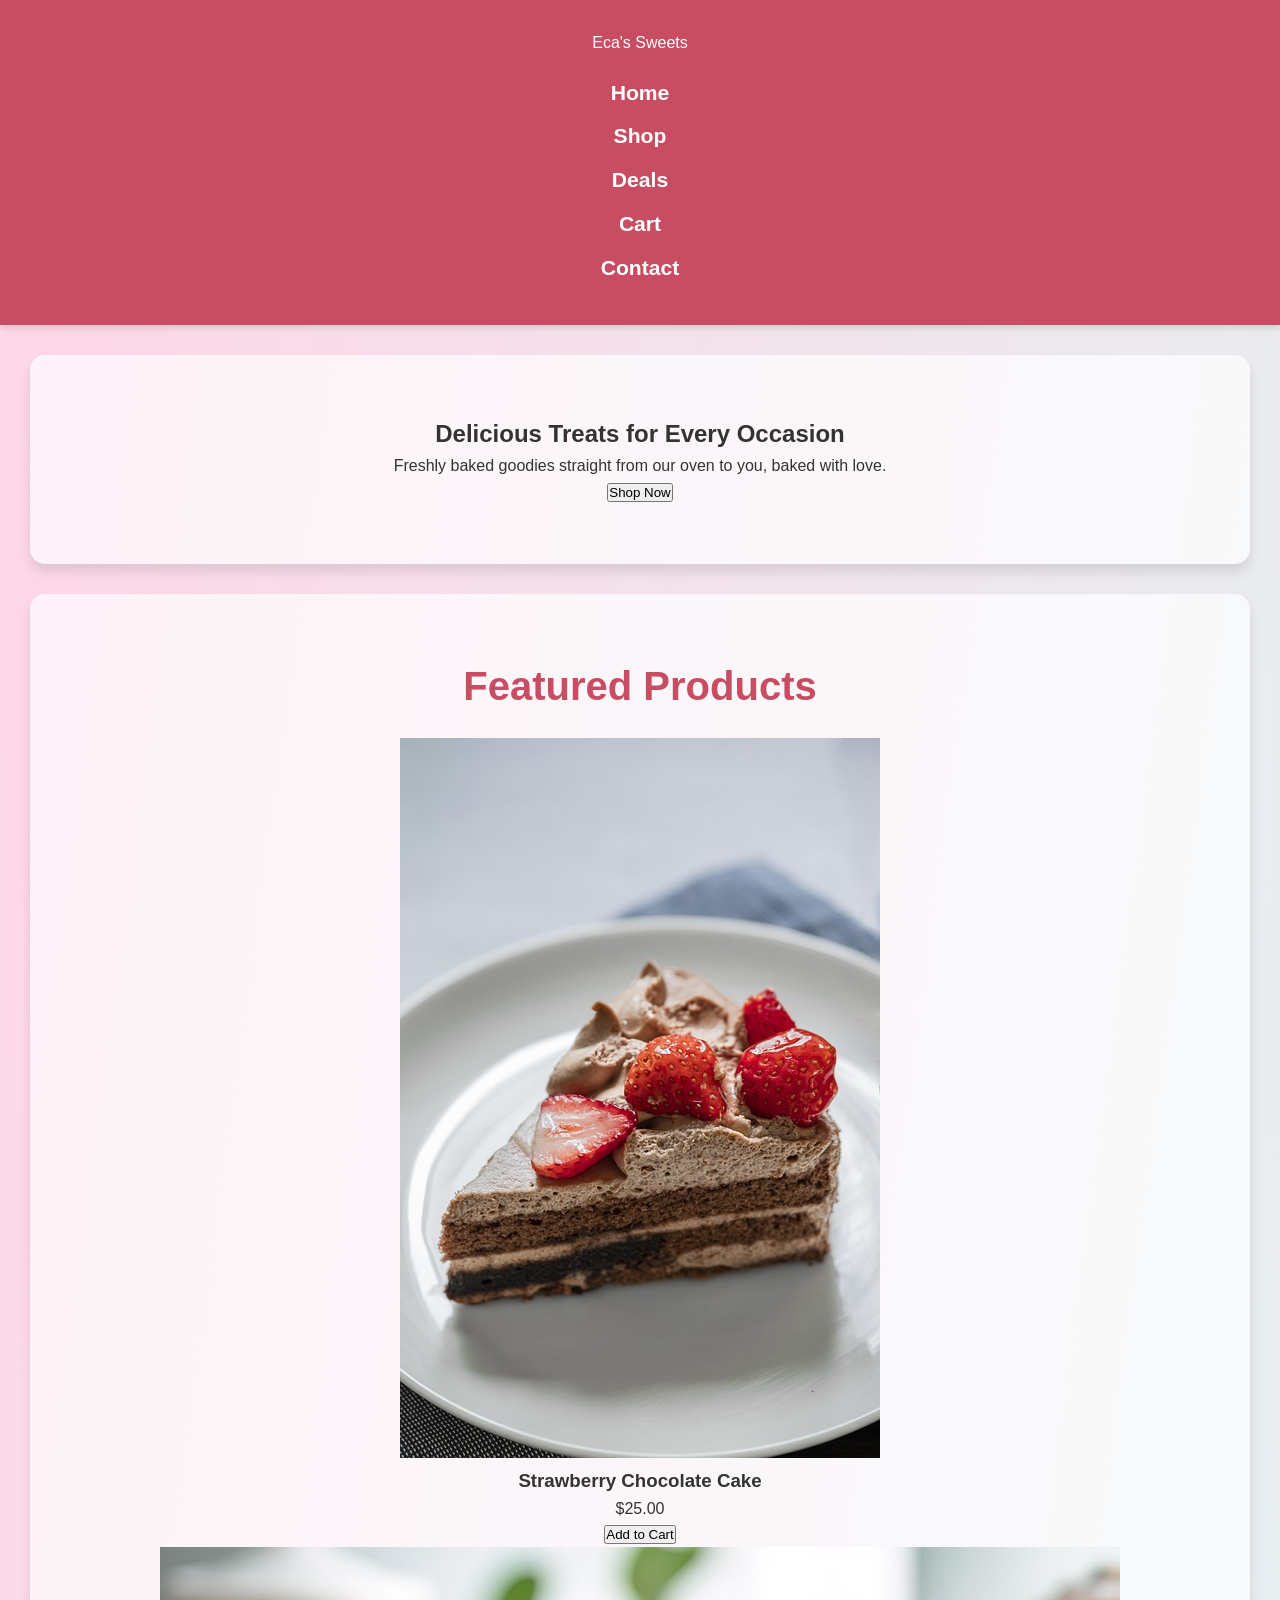
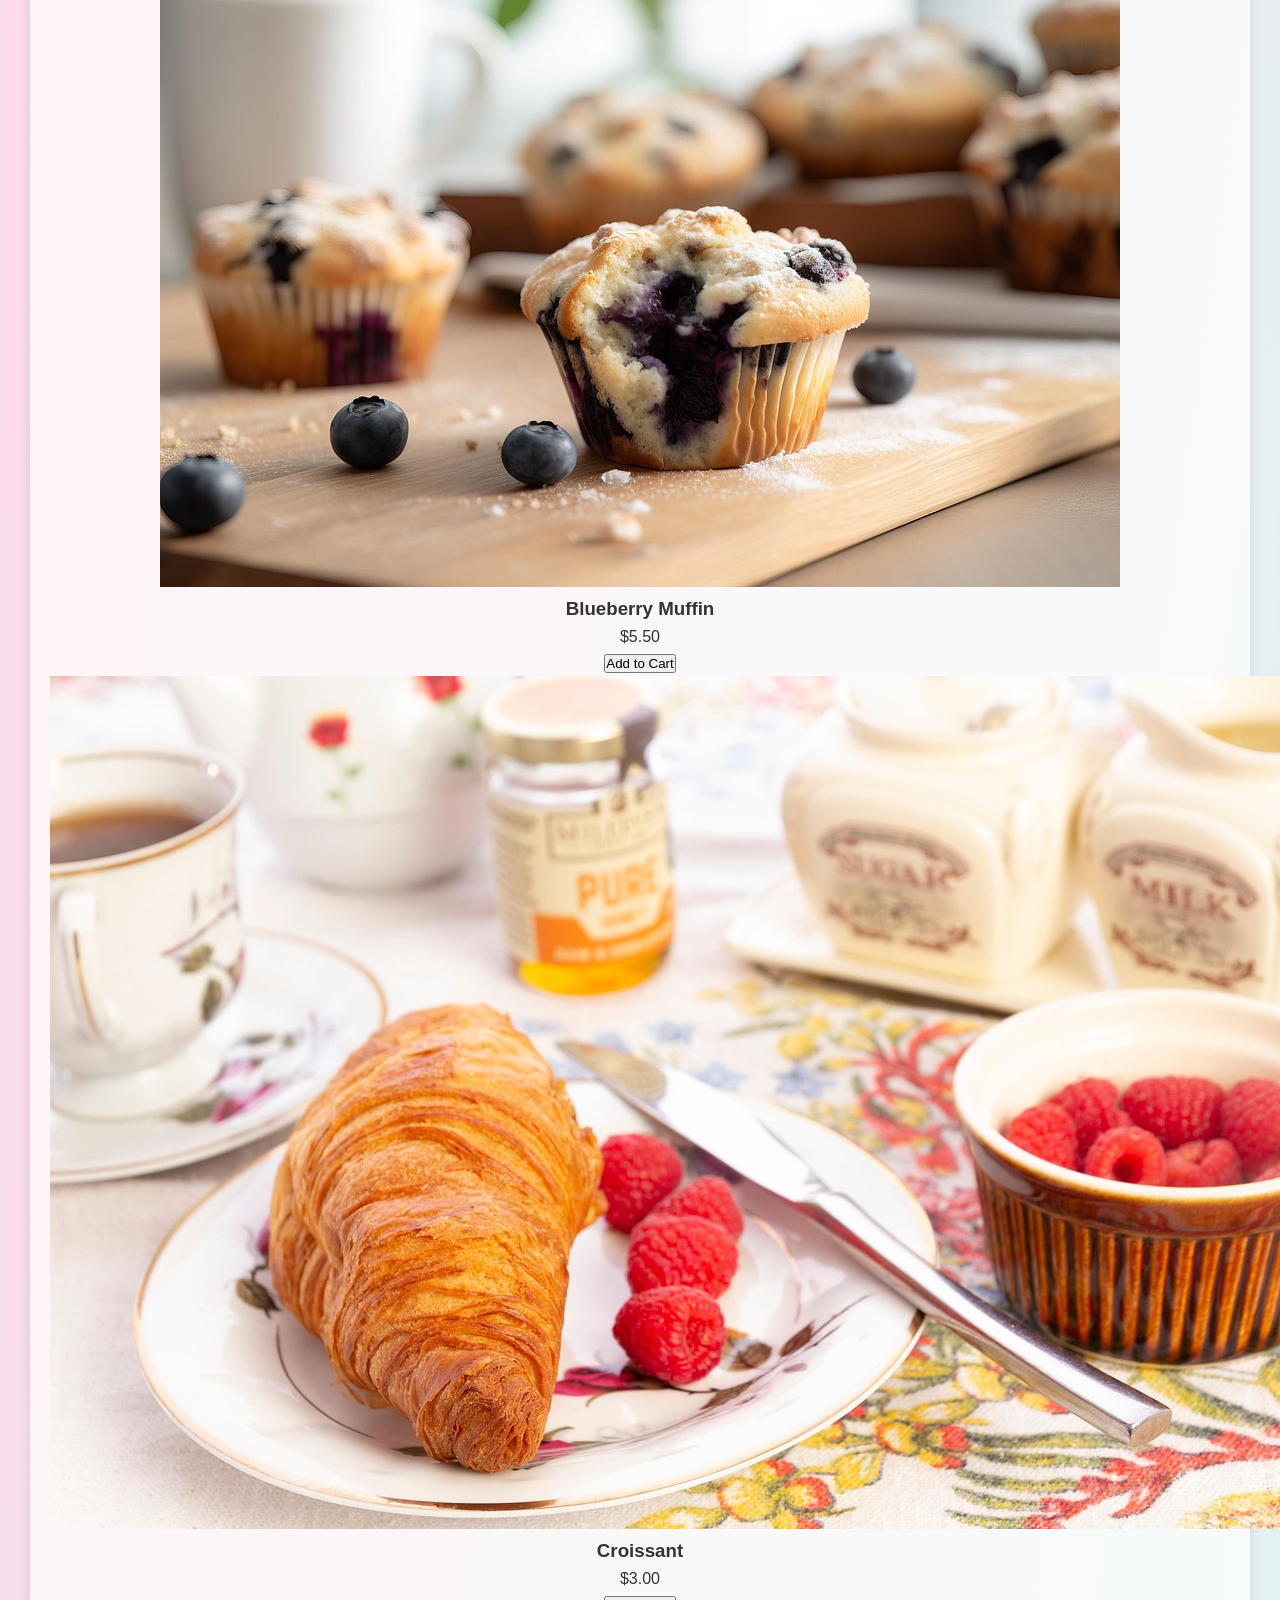
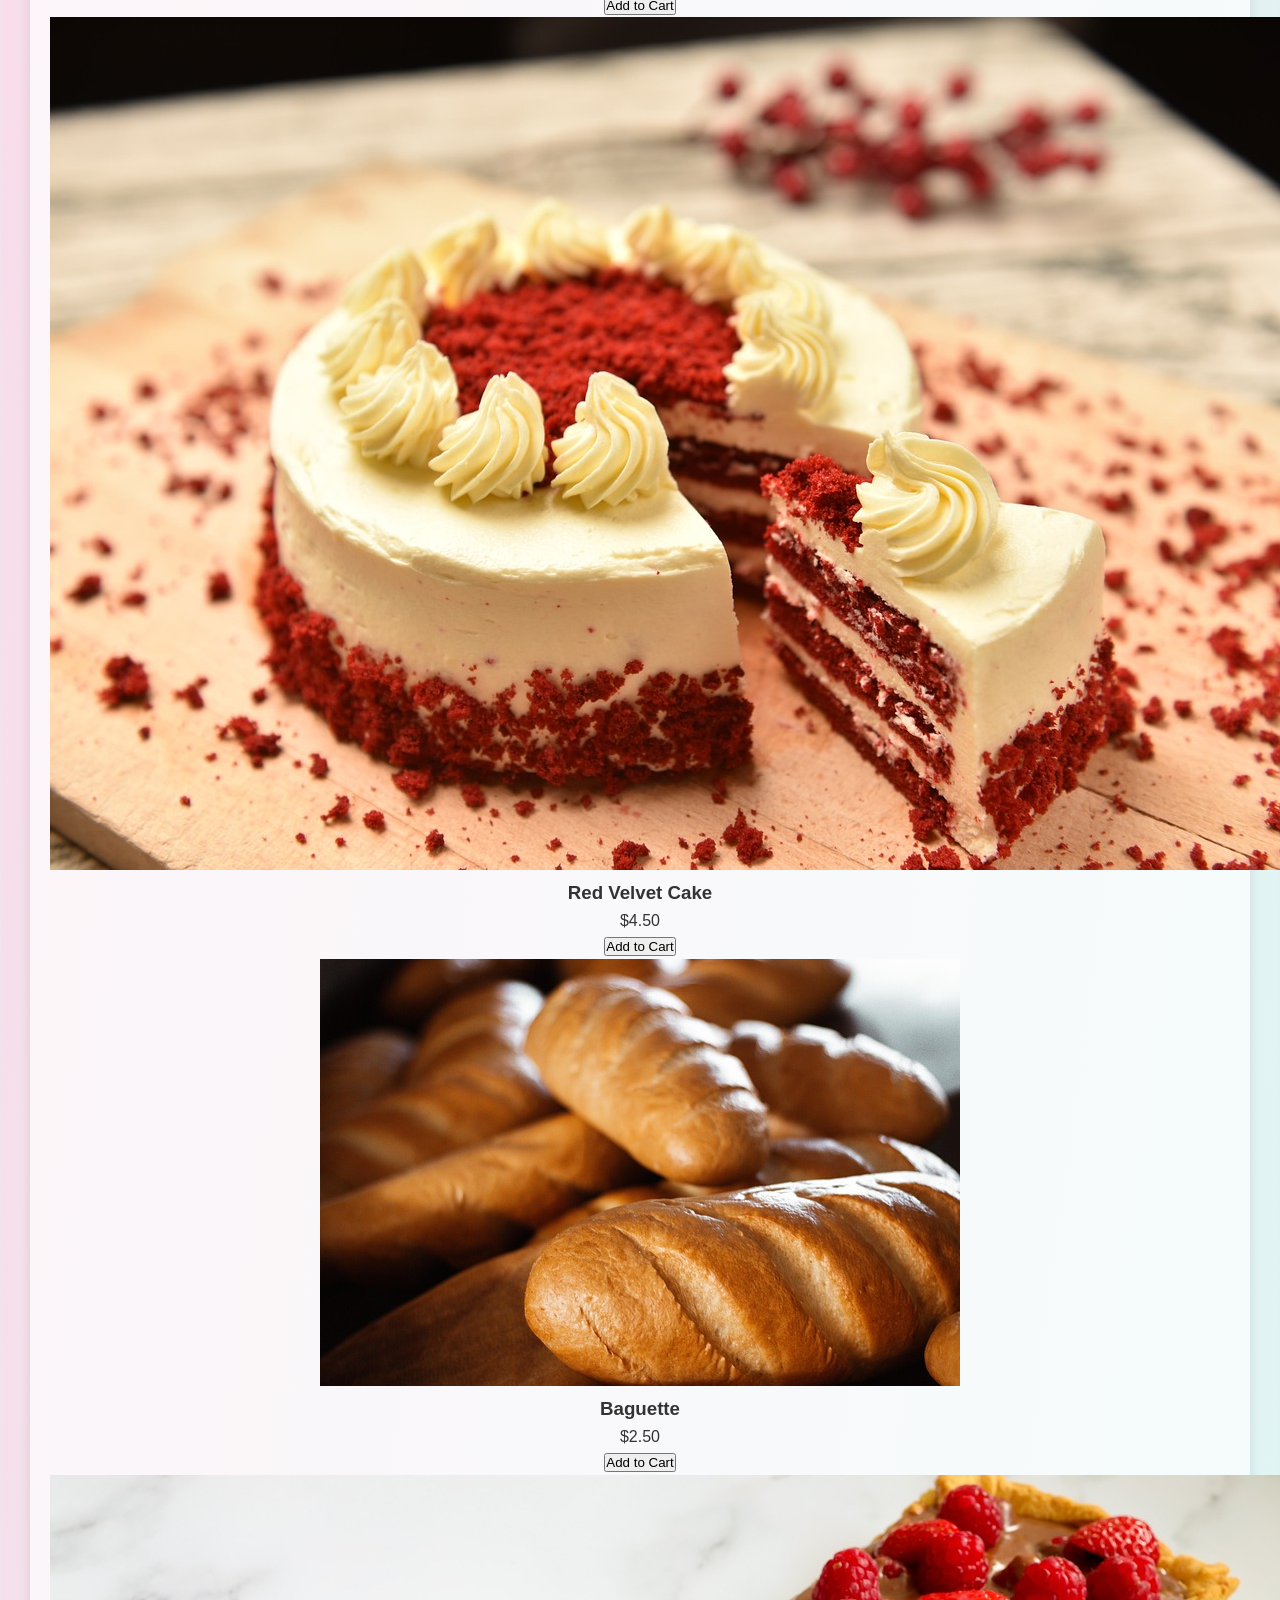
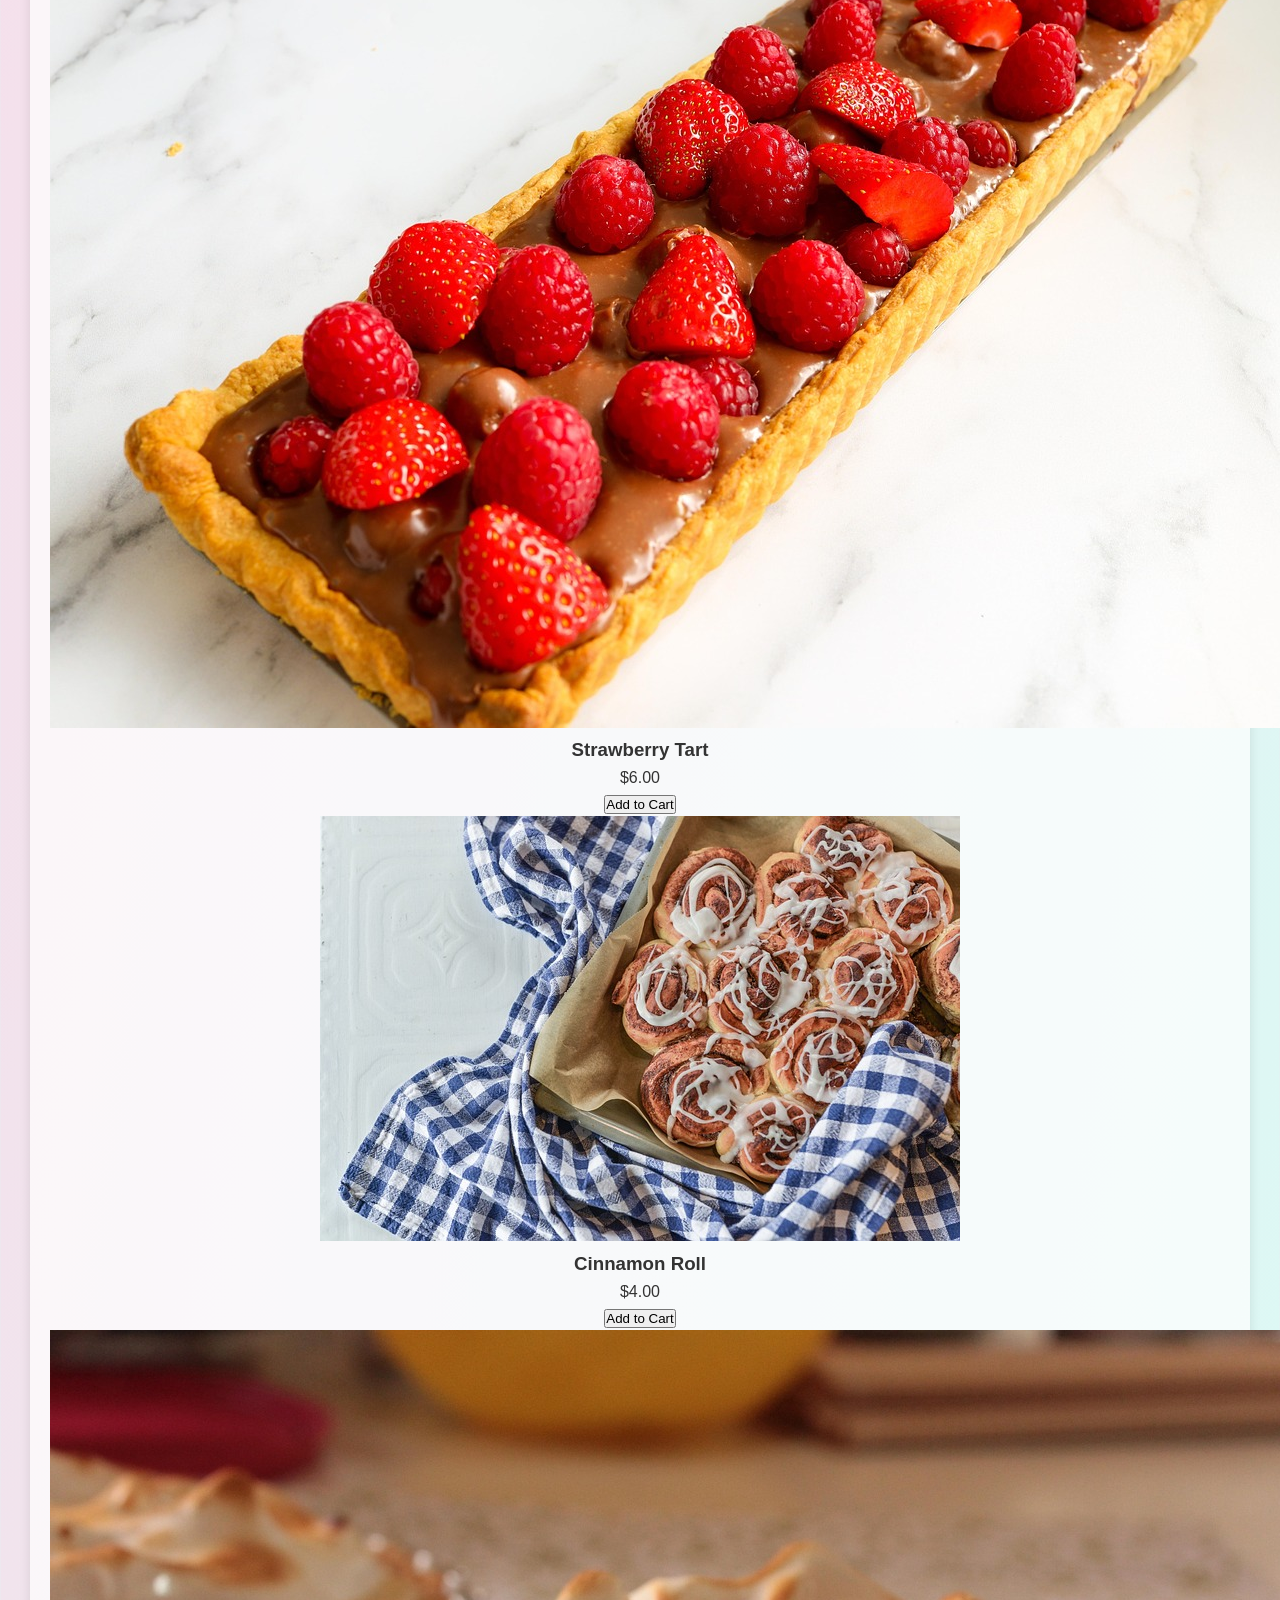
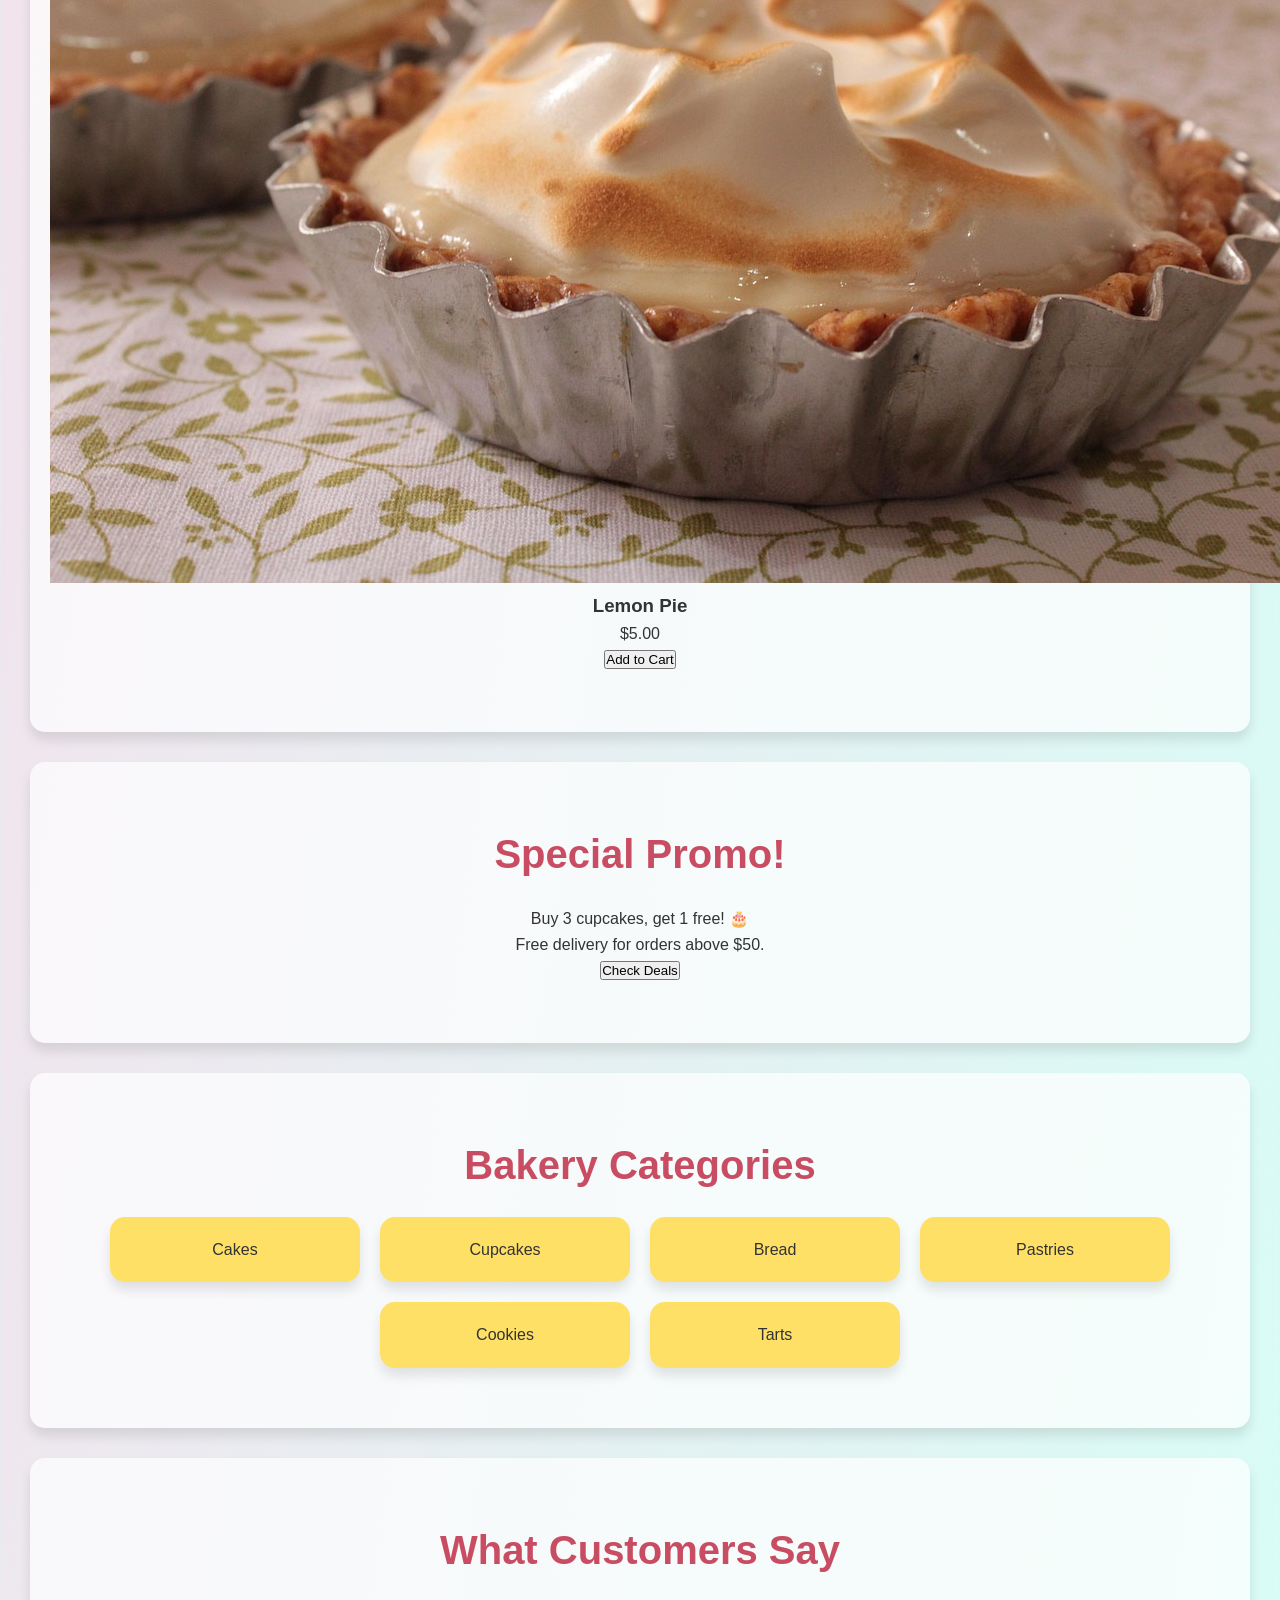
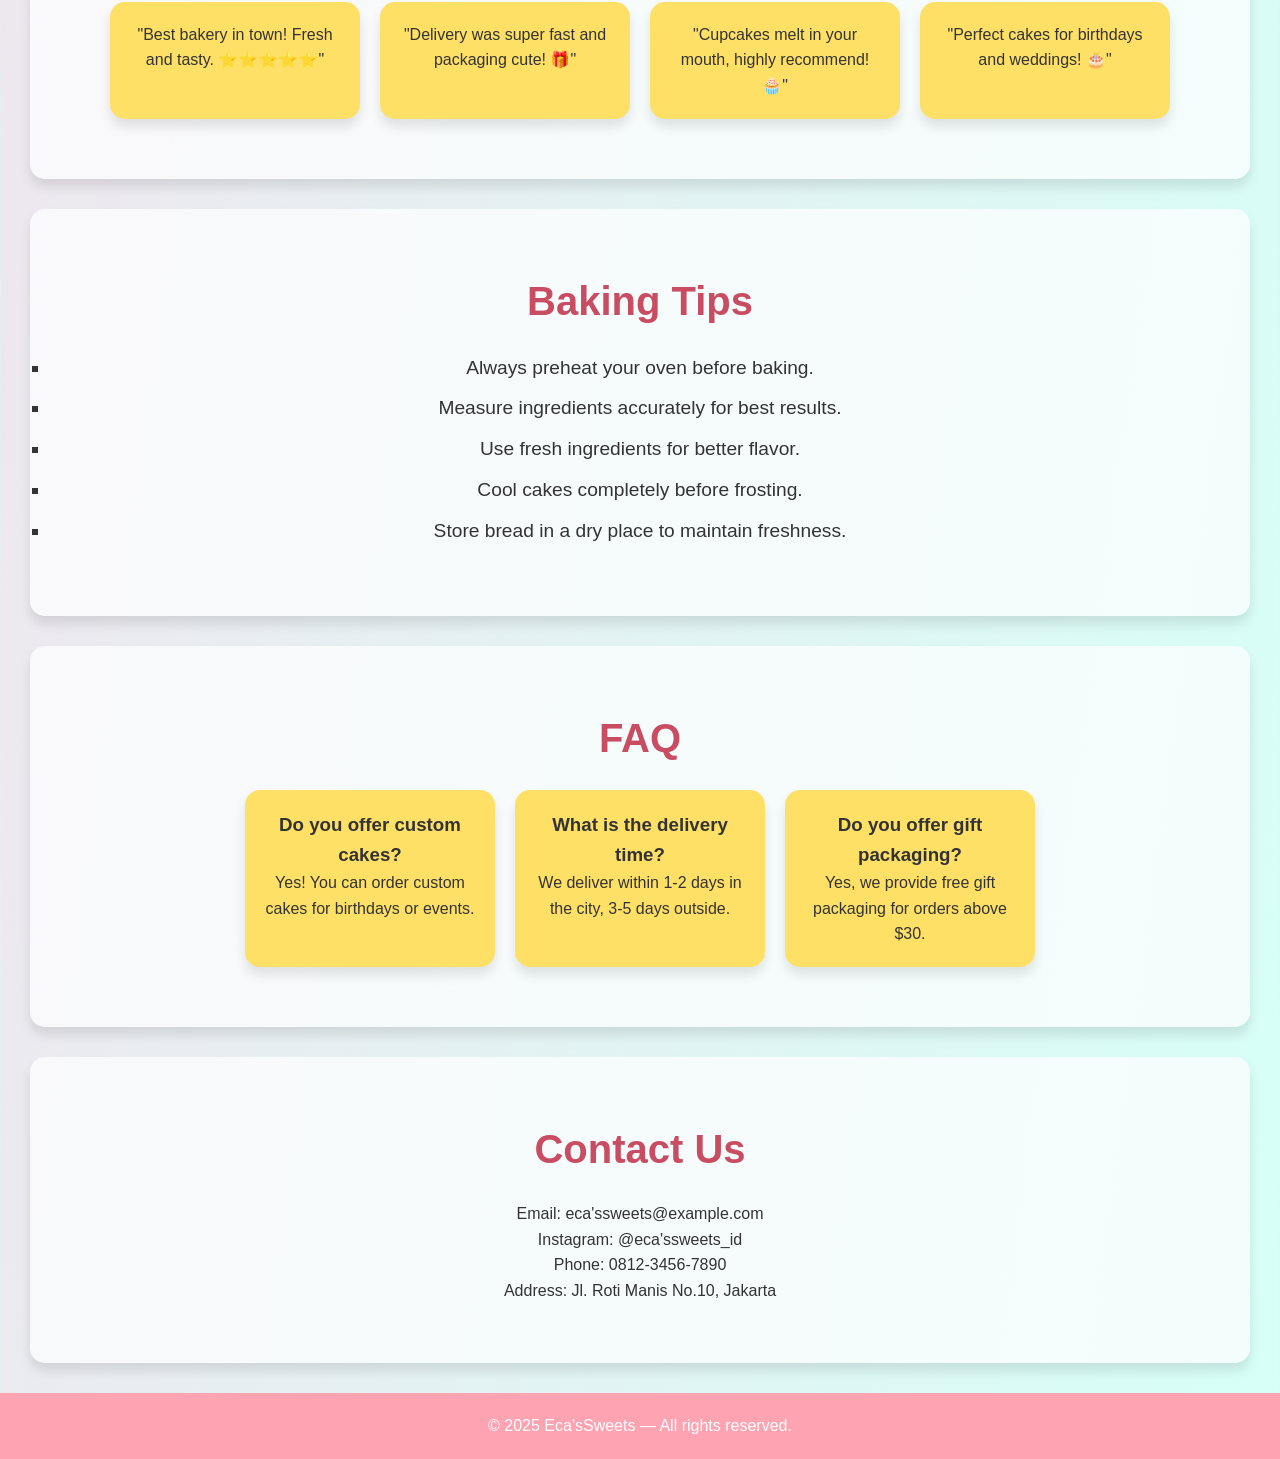
<file: index.html>
<!DOCTYPE html>
<html lang="en">
<head>
    <meta charset="UTF-8">
    <meta name="viewport" content="width=device-width, initial-scale=1.0">
    <title>Eca's Sweets</title>
    <link rel="stylesheet" href="style.css">
</head>
<body>

    <!-- Navbar -->
    <header class="navbar">
        <div class="logo">Eca's Sweets</div>
        <nav>
            <ul class="nav-links">
                <li><a href="#">Home</a></li>
                <li><a href="#">Shop</a></li>
                <li><a href="#">Deals</a></li>
                <li><a href="#">Cart</a></li>
                <li><a href="#">Contact</a></li>
            </ul>
        </nav>
    </header>

    <!-- Hero -->
    <section class="hero">
        <h1>Delicious Treats for Every Occasion</h1>
        <p>Freshly baked goodies straight from our oven to you, baked with love.</p>
        <button class="cta-btn">Shop Now</button>
    </section>

    <!-- Featured Products -->
    <section class="products">
        <h2>Featured Products</h2>
        <div class="product-grid">
            <div class="product-card">
                <img src="strawberry-chocolate-cake-4980856_960_720.jpg" alt="Strawberry Chocolate Cake">
                <h3>Strawberry Chocolate Cake</h3>
                <p>$25.00</p>
                <button>Add to Cart</button>
            </div>
            <div class="product-card">
                <img src="muffin-8015288_960_720.jpg" alt="Blueberry Muffin">
                <h3>Blueberry Muffin</h3>
                <p>$5.50</p>
                <button>Add to Cart</button>
            </div>
            <div class="product-card">
                <img src="croissant-6562091_1280.jpg" alt="Croissant">
                <h3>Croissant</h3>
                <p>$3.00</p>
                <button>Add to Cart</button>
            </div>
            <div class="product-card">
                <img src="red-velvet-cake-4917734_1280.jpg" alt="Red Velvet Cake">
                <h3>Red Velvet Cake</h3>
                <p>$4.50</p>
                <button>Add to Cart</button>
            </div>
            <div class="product-card">
                <img src="bread-6570934_640.jpg" alt="Baguette">
                <h3>Baguette</h3>
                <p>$2.50</p>
                <button>Add to Cart</button>
            </div>
            <div class="product-card">
                <img src="chocolate-tart-5263962_1280.jpg" alt="Strawberry Tart">
                <h3>Strawberry Tart</h3>
                <p>$6.00</p>
                <button>Add to Cart</button>
            </div>
            <div class="product-card">
                <img src="cinnamon-rolls-4421064_640.jpg" alt="Cinnamon Roll">
                <h3>Cinnamon Roll</h3>
                <p>$4.00</p>
                <button>Add to Cart</button>
            </div>
            <div class="product-card">
                <img src="tartlet-2147173_1280.jpg" alt="Lemon Pie">
                <h3>Lemon Pie</h3>
                <p>$5.00</p>
                <button>Add to Cart</button>
            </div>
        </div>
    </section>

    <!-- Promo Section -->
    <section class="promo">
        <h2>Special Promo!</h2>
        <p>Buy 3 cupcakes, get 1 free! 🎂</p>
        <p>Free delivery for orders above $50.</p>
        <button class="cta-btn">Check Deals</button>
    </section>

    <!-- Categories -->
    <section class="categories">
        <h2>Bakery Categories</h2>
        <div class="card-container">
            <div class="card">Cakes</div>
            <div class="card">Cupcakes</div>
            <div class="card">Bread</div>
            <div class="card">Pastries</div>
            <div class="card">Cookies</div>
            <div class="card">Tarts</div>
        </div>
    </section>

    <!-- Testimonials -->
    <section class="testimonials">
        <h2>What Customers Say</h2>
        <div class="card-container">
            <div class="card">"Best bakery in town! Fresh and tasty. ⭐⭐⭐⭐⭐"</div>
            <div class="card">"Delivery was super fast and packaging cute! 🎁"</div>
            <div class="card">"Cupcakes melt in your mouth, highly recommend! 🧁"</div>
            <div class="card">"Perfect cakes for birthdays and weddings! 🎂"</div>
        </div>
    </section>

    <!-- Baking Tips -->
    <section class="tips">
        <h2>Baking Tips</h2>
        <ul>
            <li>Always preheat your oven before baking.</li>
            <li>Measure ingredients accurately for best results.</li>
            <li>Use fresh ingredients for better flavor.</li>
            <li>Cool cakes completely before frosting.</li>
            <li>Store bread in a dry place to maintain freshness.</li>
        </ul>
    </section>

    <!-- FAQ -->
    <section class="faq">
        <h2>FAQ</h2>
        <div class="card-container">
            <div class="card">
                <h3>Do you offer custom cakes?</h3>
                <p>Yes! You can order custom cakes for birthdays or events.</p>
            </div>
            <div class="card">
                <h3>What is the delivery time?</h3>
                <p>We deliver within 1-2 days in the city, 3-5 days outside.</p>
            </div>
            <div class="card">
                <h3>Do you offer gift packaging?</h3>
                <p>Yes, we provide free gift packaging for orders above $30.</p>
            </div>
        </div>
    </section>

    <!-- Contact -->
    <section class="contact">
        <h2>Contact Us</h2>
        <p>Email: eca'ssweets@example.com</p>
        <p>Instagram: @eca'ssweets_id</p>
        <p>Phone: 0812-3456-7890</p>
        <p>Address: Jl. Roti Manis No.10, Jakarta</p>
    </section>

    <!-- Footer -->
    <footer>
        <p>© 2025 Eca'sSweets — All rights reserved.</p>
    </footer>

</body>
</html>
</file>
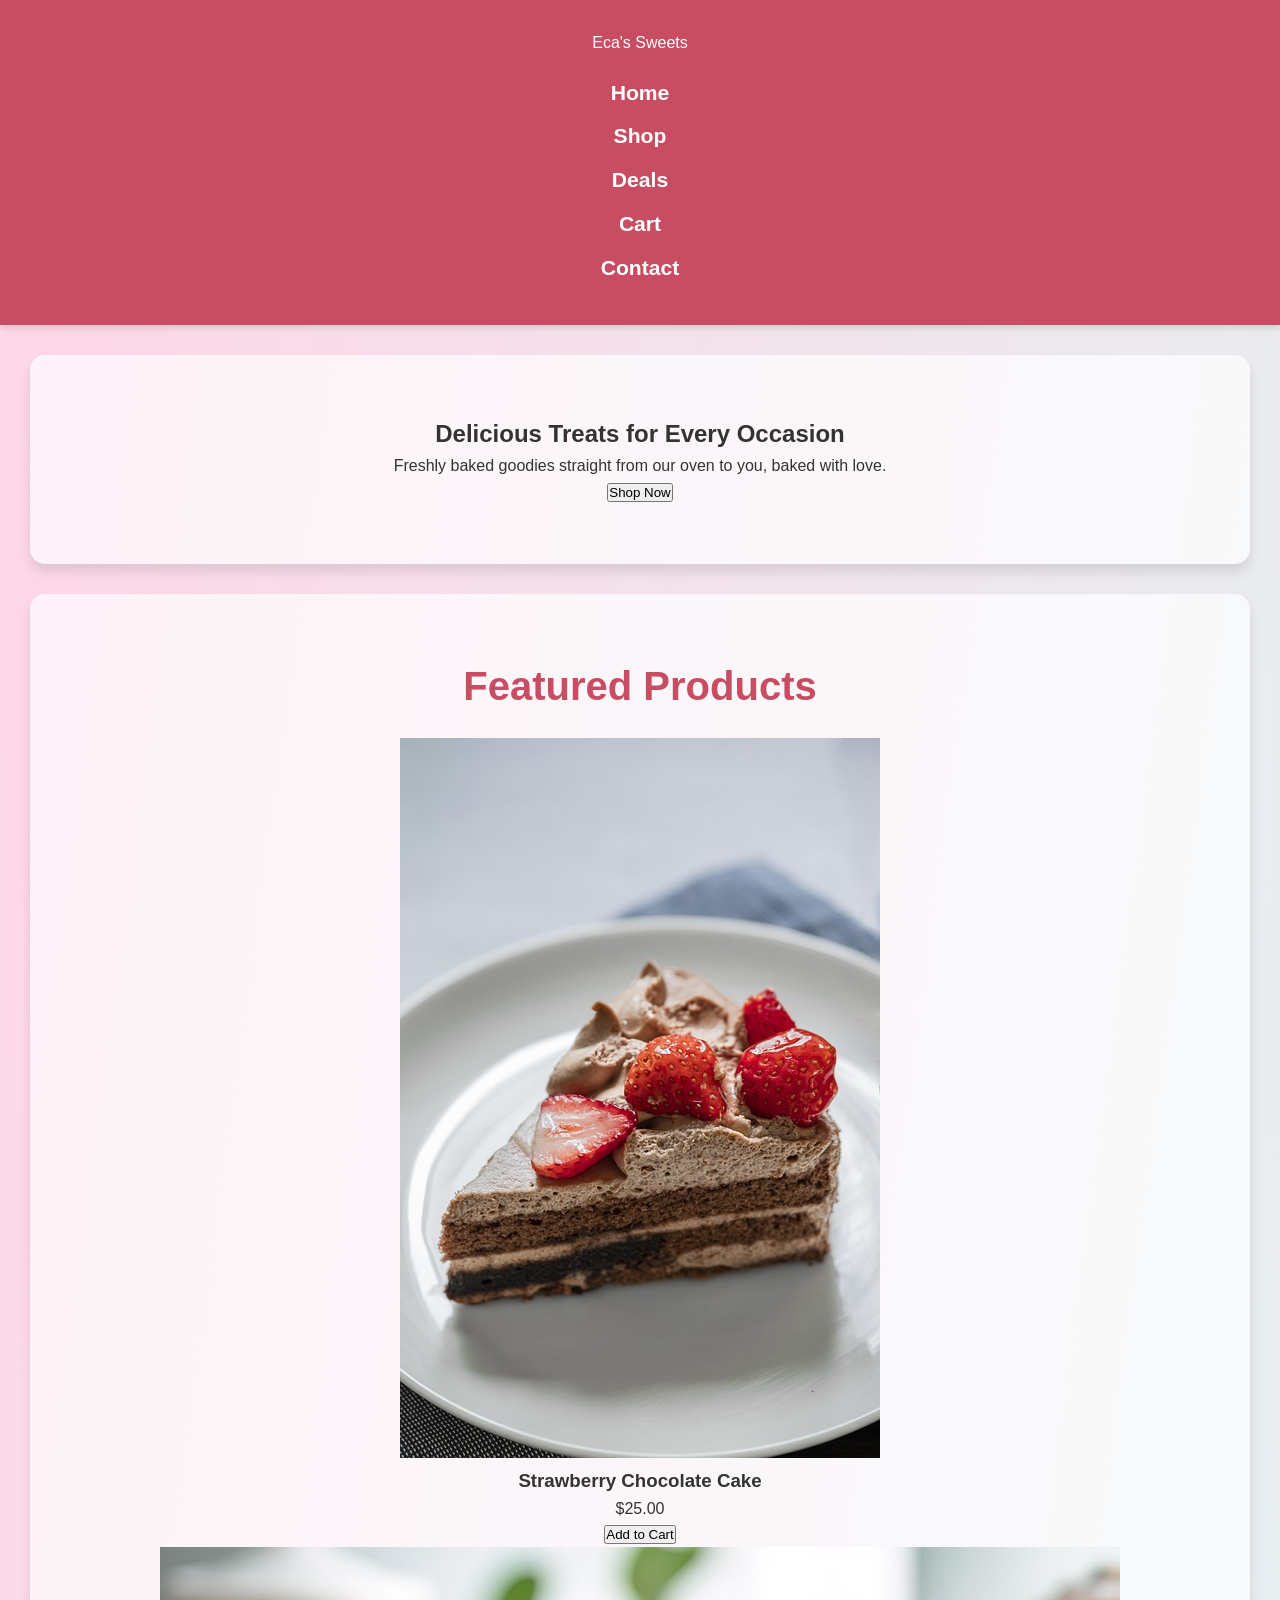
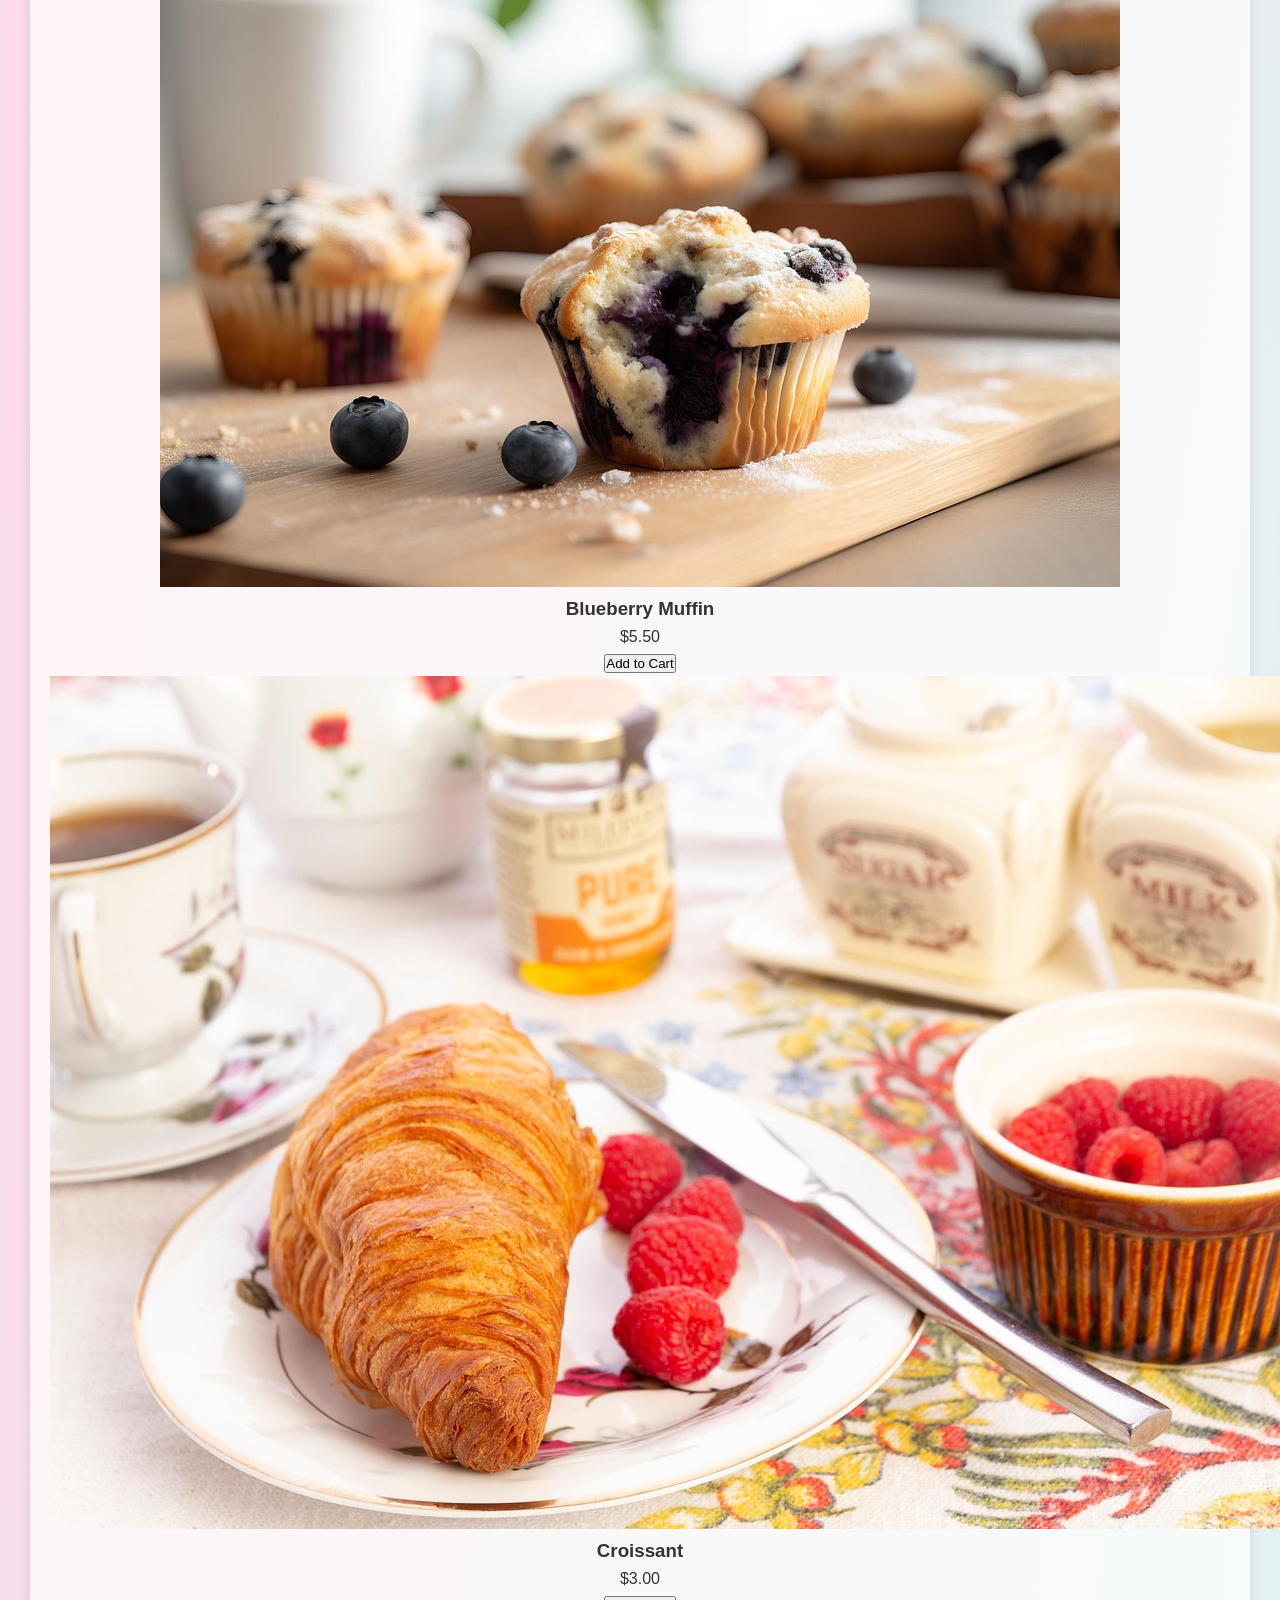
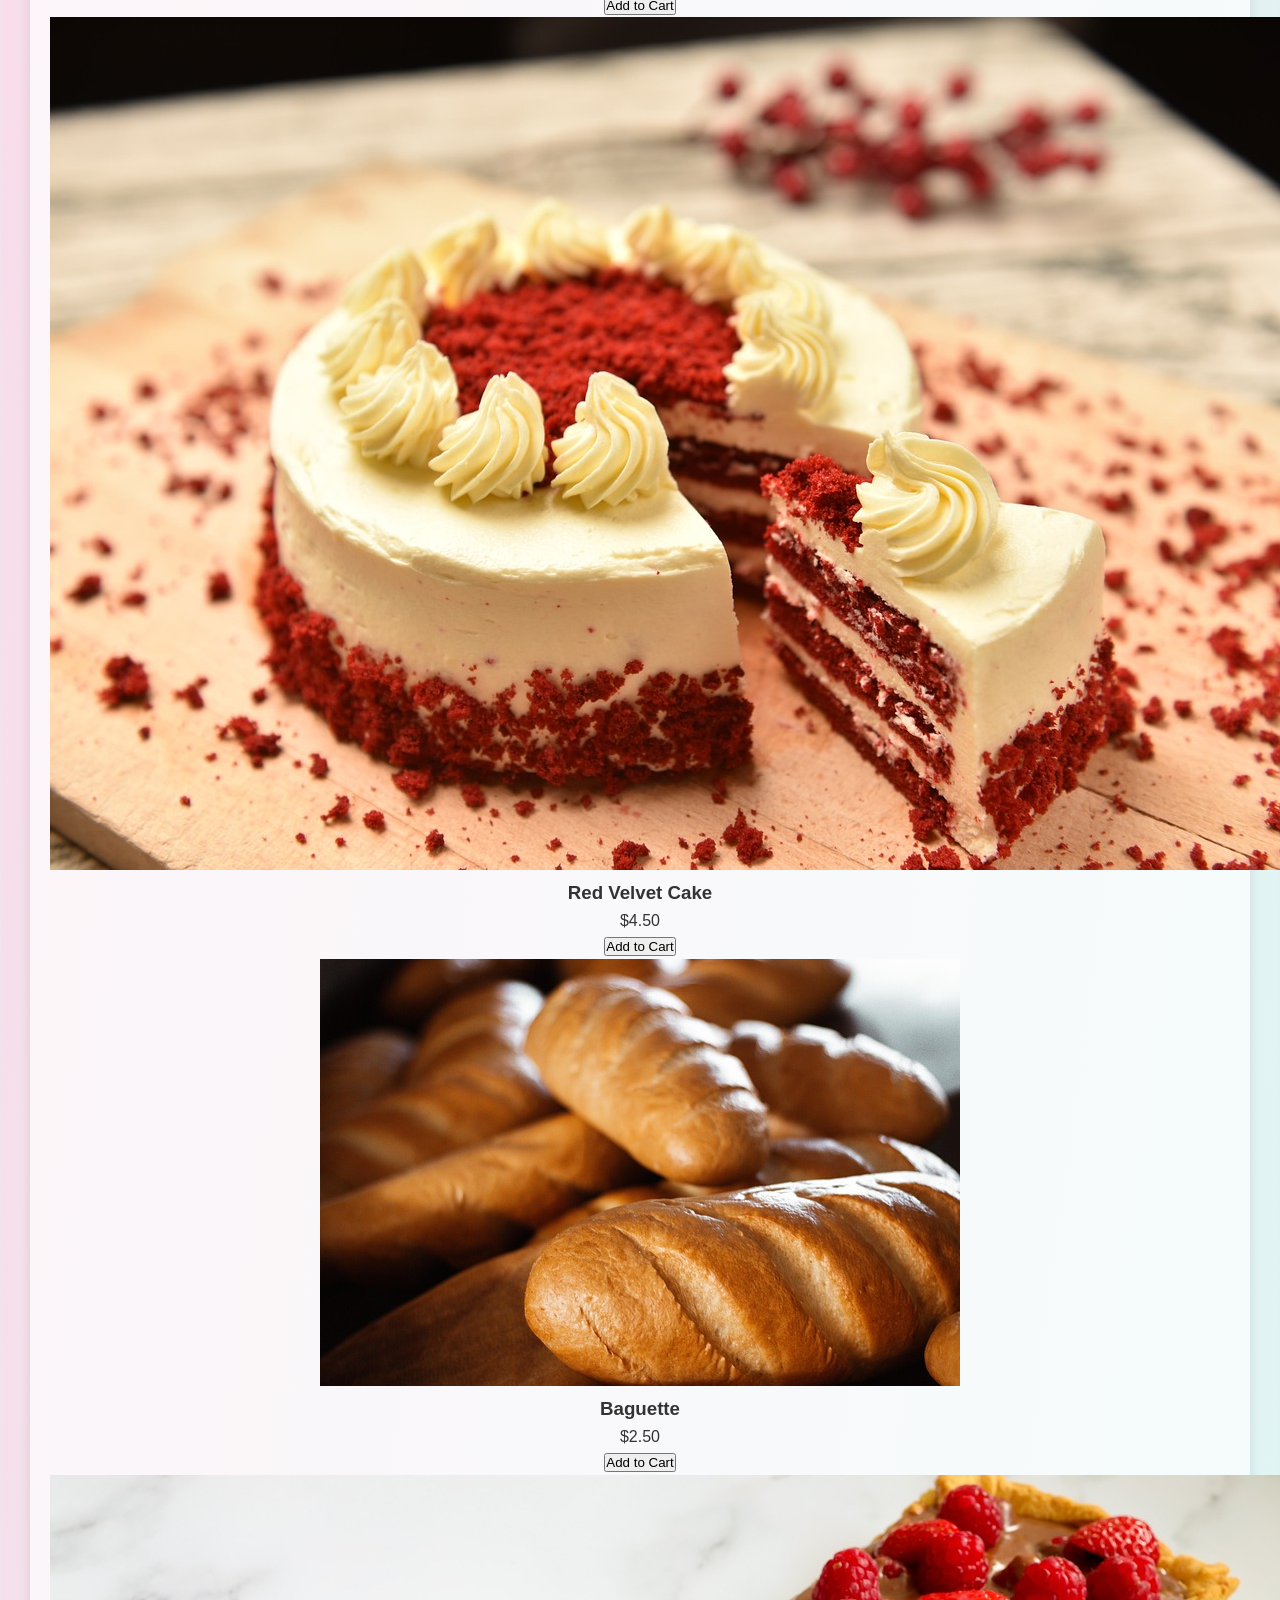
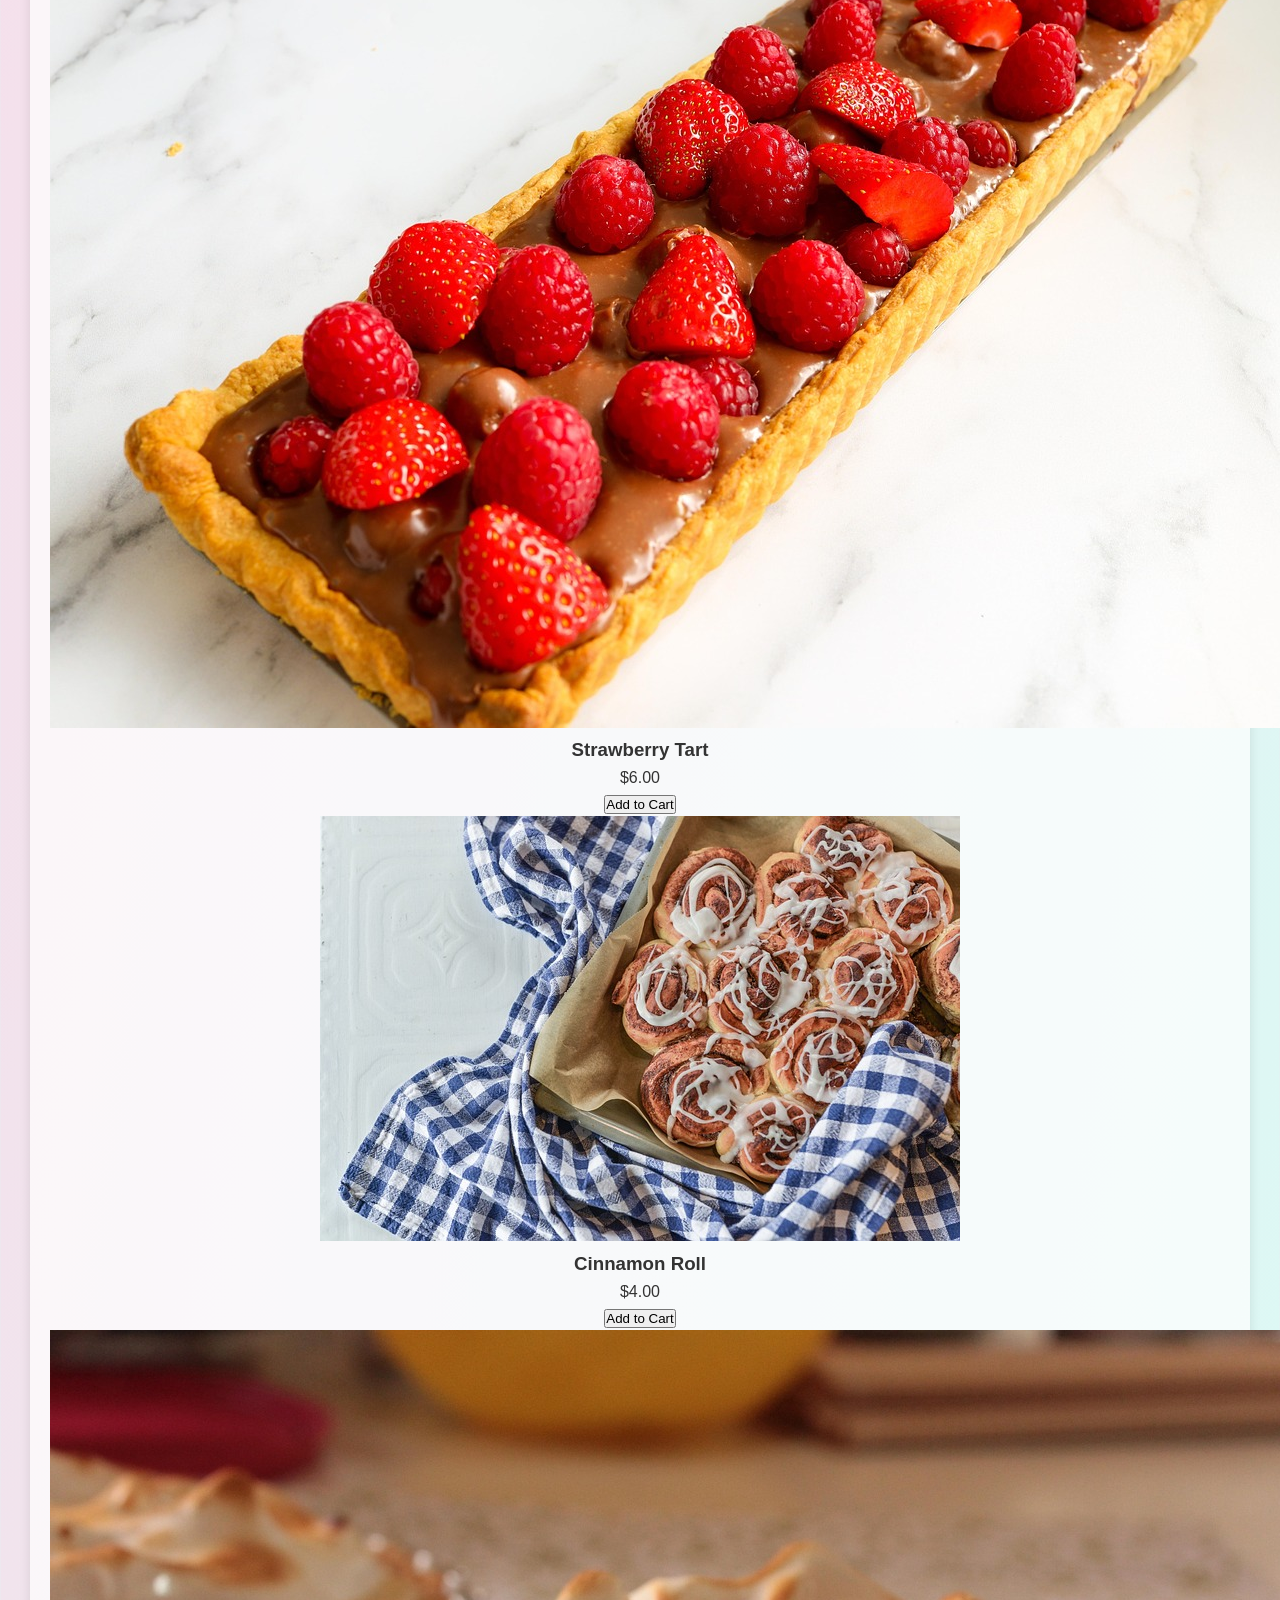
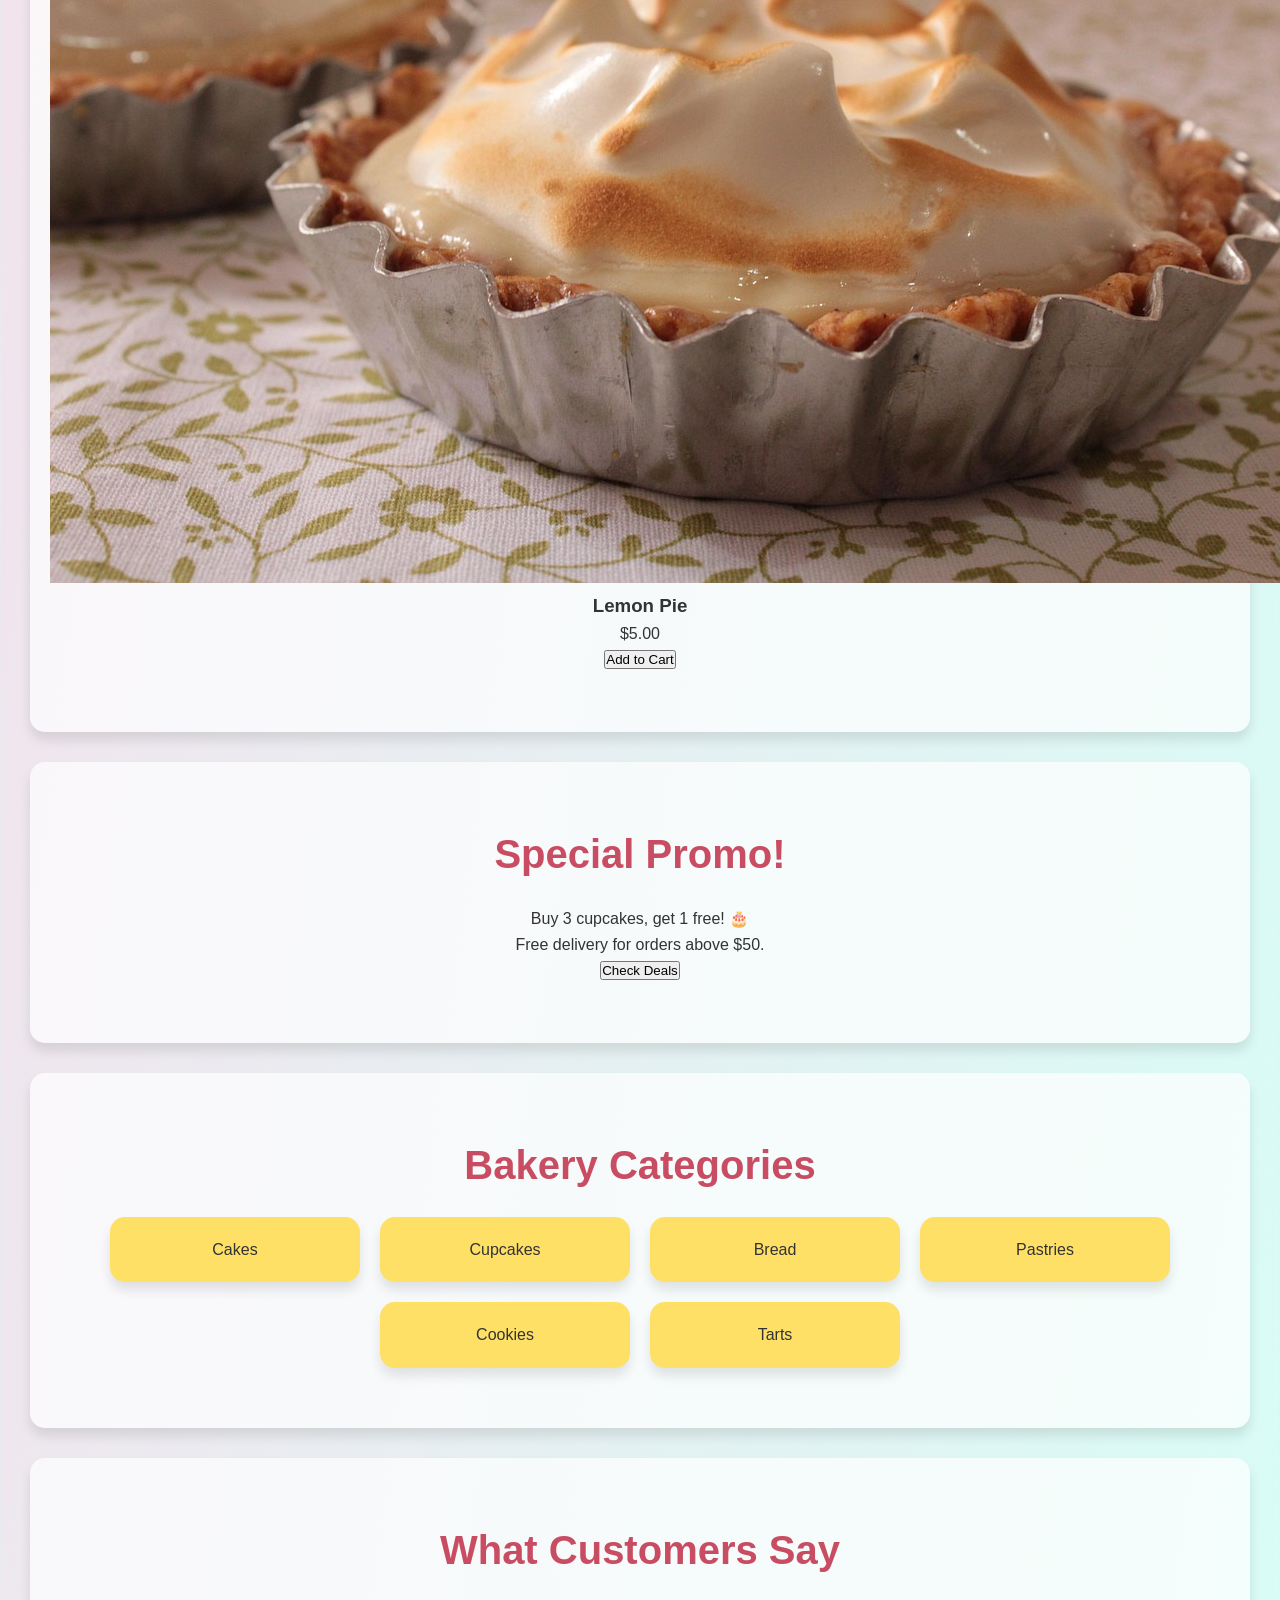
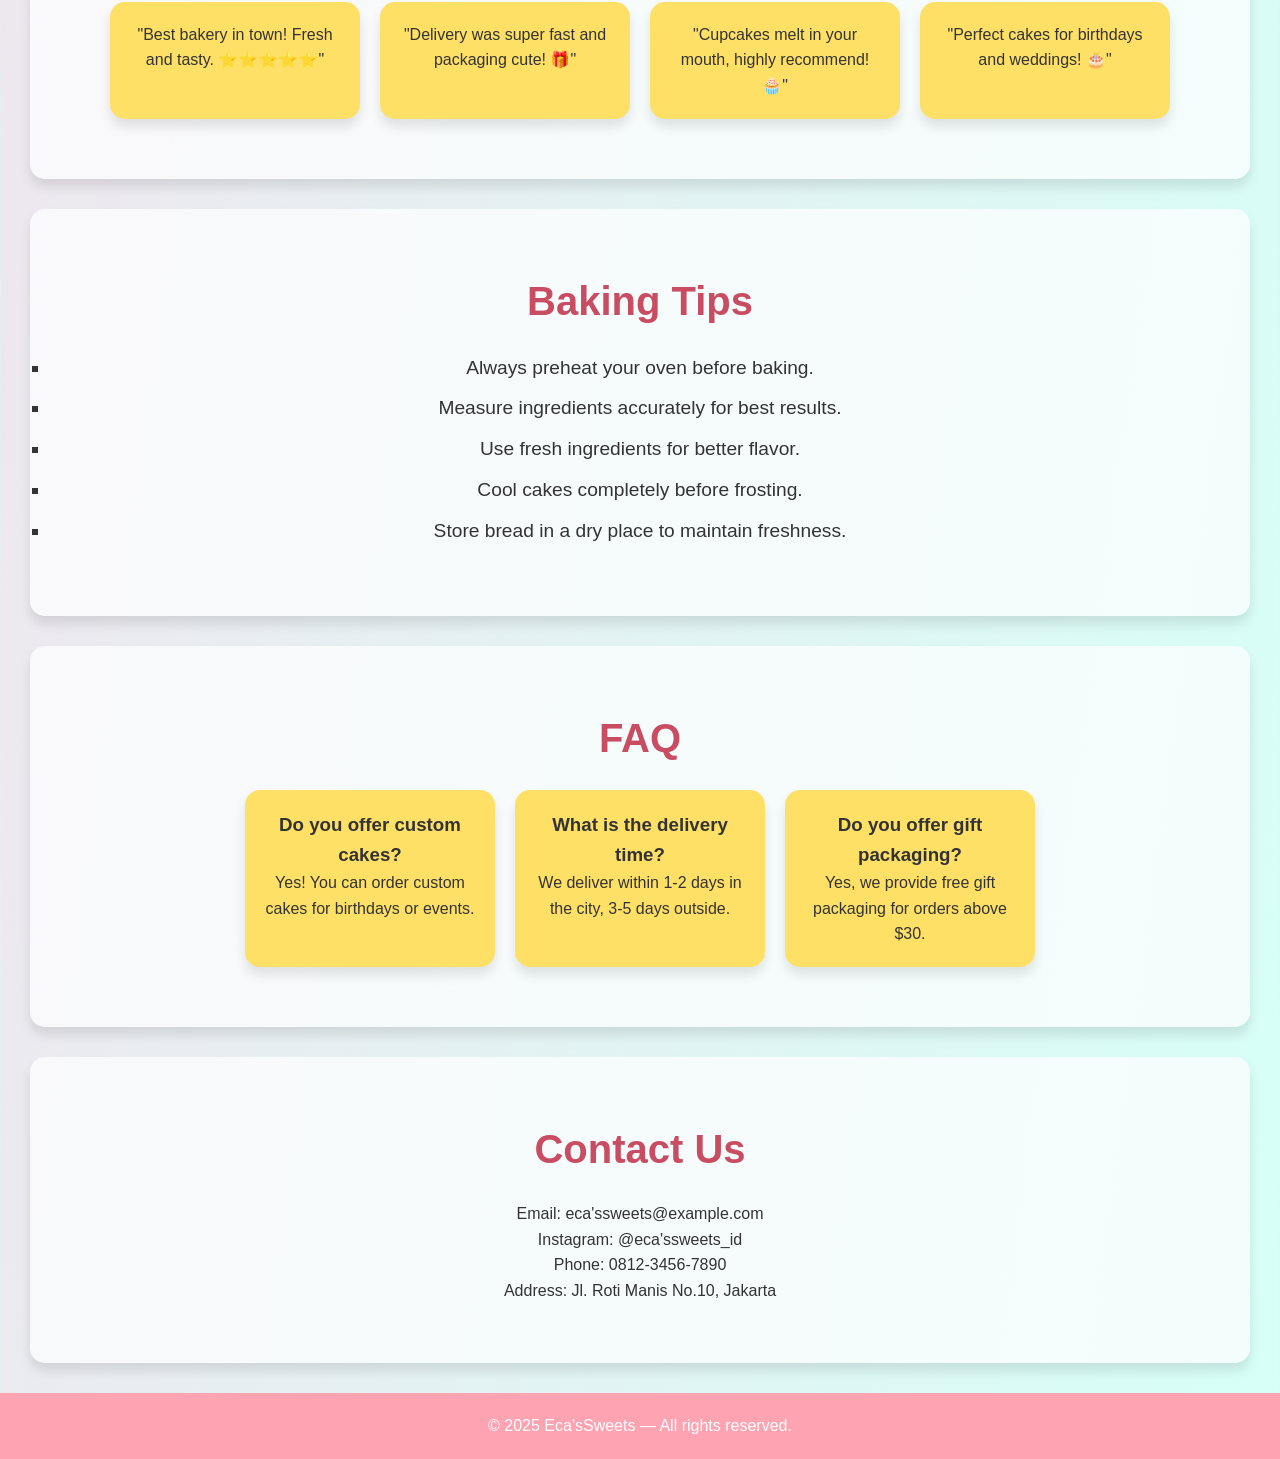
<file: indexx.html>
<!DOCTYPE html>
<html lang="en">
<head>
    <meta charset="UTF-8">
    <meta name="viewport" content="width=device-width, initial-scale=1.0">
    <title>Eca's Sweets</title>
    <link rel="stylesheet" href="stylee.css">
</head>
<body>

    <!-- Navbar -->
    <header class="navbar">
        <div class="logo">Eca's Sweets</div>
        <nav>
            <ul class="nav-links">
                <li><a href="#">Home</a></li>
                <li><a href="#">Shop</a></li>
                <li><a href="#">Deals</a></li>
                <li><a href="#">Cart</a></li>
                <li><a href="#">Contact</a></li>
            </ul>
        </nav>
    </header>

    <!-- Hero -->
    <section class="hero">
        <h1>Delicious Treats for Every Occasion</h1>
        <p>Freshly baked goodies straight from our oven to you, baked with love.</p>
        <button class="cta-btn">Shop Now</button>
    </section>

    <!-- Featured Products -->
    <section class="products">
        <h2>Featured Products</h2>
        <div class="product-grid">
            <div class="product-card">
                <img src="strawberry-chocolate-cake-4980856_960_720.jpg" alt="Strawberry Chocolate Cake">
                <h3>Strawberry Chocolate Cake</h3>
                <p>$25.00</p>
                <button>Add to Cart</button>
            </div>
            <div class="product-card">
                <img src="muffin-8015288_960_720.jpg" alt="Blueberry Muffin">
                <h3>Blueberry Muffin</h3>
                <p>$5.50</p>
                <button>Add to Cart</button>
            </div>
            <div class="product-card">
                <img src="croissant-6562091_1280.jpg" alt="Croissant">
                <h3>Croissant</h3>
                <p>$3.00</p>
                <button>Add to Cart</button>
            </div>
            <div class="product-card">
                <img src="red-velvet-cake-4917734_1280.jpg" alt="Red Velvet Cake">
                <h3>Red Velvet Cake</h3>
                <p>$4.50</p>
                <button>Add to Cart</button>
            </div>
            <div class="product-card">
                <img src="bread-6570934_640.jpg" alt="Baguette">
                <h3>Baguette</h3>
                <p>$2.50</p>
                <button>Add to Cart</button>
            </div>
            <div class="product-card">
                <img src="chocolate-tart-5263962_1280.jpg" alt="Strawberry Tart">
                <h3>Strawberry Tart</h3>
                <p>$6.00</p>
                <button>Add to Cart</button>
            </div>
            <div class="product-card">
                <img src="cinnamon-rolls-4421064_640.jpg" alt="Cinnamon Roll">
                <h3>Cinnamon Roll</h3>
                <p>$4.00</p>
                <button>Add to Cart</button>
            </div>
            <div class="product-card">
                <img src="tartlet-2147173_1280.jpg" alt="Lemon Pie">
                <h3>Lemon Pie</h3>
                <p>$5.00</p>
                <button>Add to Cart</button>
            </div>
        </div>
    </section>

    <!-- Promo Section -->
    <section class="promo">
        <h2>Special Promo!</h2>
        <p>Buy 3 cupcakes, get 1 free! 🎂</p>
        <p>Free delivery for orders above $50.</p>
        <button class="cta-btn">Check Deals</button>
    </section>

    <!-- Categories -->
    <section class="categories">
        <h2>Bakery Categories</h2>
        <div class="card-container">
            <div class="card">Cakes</div>
            <div class="card">Cupcakes</div>
            <div class="card">Bread</div>
            <div class="card">Pastries</div>
            <div class="card">Cookies</div>
            <div class="card">Tarts</div>
        </div>
    </section>

    <!-- Testimonials -->
    <section class="testimonials">
        <h2>What Customers Say</h2>
        <div class="card-container">
            <div class="card">"Best bakery in town! Fresh and tasty. ⭐⭐⭐⭐⭐"</div>
            <div class="card">"Delivery was super fast and packaging cute! 🎁"</div>
            <div class="card">"Cupcakes melt in your mouth, highly recommend! 🧁"</div>
            <div class="card">"Perfect cakes for birthdays and weddings! 🎂"</div>
        </div>
    </section>

    <!-- Baking Tips -->
    <section class="tips">
        <h2>Baking Tips</h2>
        <ul>
            <li>Always preheat your oven before baking.</li>
            <li>Measure ingredients accurately for best results.</li>
            <li>Use fresh ingredients for better flavor.</li>
            <li>Cool cakes completely before frosting.</li>
            <li>Store bread in a dry place to maintain freshness.</li>
        </ul>
    </section>

    <!-- FAQ -->
    <section class="faq">
        <h2>FAQ</h2>
        <div class="card-container">
            <div class="card">
                <h3>Do you offer custom cakes?</h3>
                <p>Yes! You can order custom cakes for birthdays or events.</p>
            </div>
            <div class="card">
                <h3>What is the delivery time?</h3>
                <p>We deliver within 1-2 days in the city, 3-5 days outside.</p>
            </div>
            <div class="card">
                <h3>Do you offer gift packaging?</h3>
                <p>Yes, we provide free gift packaging for orders above $30.</p>
            </div>
        </div>
    </section>

    <!-- Contact -->
    <section class="contact">
        <h2>Contact Us</h2>
        <p>Email: eca'ssweets@example.com</p>
        <p>Instagram: @eca'ssweets_id</p>
        <p>Phone: 0812-3456-7890</p>
        <p>Address: Jl. Roti Manis No.10, Jakarta</p>
    </section>

    <!-- Footer -->
    <footer>
        <p>© 2025 Eca'sSweets — All rights reserved.</p>
    </footer>

</body>
</html>
</file>
<file: style.css>
/* ---------- RESET ---------- */
* {
    margin: 0;
    padding: 0;
    box-sizing: border-box;
    font-family: 'Comic Sans MS', cursive, sans-serif;
}

body {
    background: linear-gradient(to bottom right, #ffd6e8, #d6fff7);
    color: #333;
    line-height: 1.6;
}

/* ---------- HEADER ---------- */
header {
    background-color: #c94d62;
    color: white;
    text-align: center;
    padding: 30px 0;
    box-shadow: 0 4px 6px rgba(0,0,0,0.1);
}

header h1 {
    font-size: 3em;
    margin-bottom: 10px;
    animation: rainbowText 5s infinite;
}

nav a {
    text-decoration: none;
    color: white;
    margin: 0 12px;
    font-weight: bold;
    font-size: 1.1em;
    transition: color 0.3s;
}

nav a:hover {
    color: #ffff66;
}

/* ---------- SECTION ---------- */
section {
    padding: 60px 20px;
    text-align: center;
    background-color: rgba(255,255,255,0.7);
    margin: 30px;
    border-radius: 15px;
    box-shadow: 0 8px 12px rgba(0,0,0,0.1);
    transition: transform 0.3s, background-color 0.3s;
}

section:hover {
    transform: scale(1.02);
    background-color: rgba(255,255,255,0.9);
}

section h2 {
    font-size: 2.5em;
    margin-bottom: 20px;
    color: #c94d62;
    animation: rainbowText 5s infinite;
}

/* ---------- CARD ---------- */
.card-container {
    display: flex;
    flex-wrap: wrap;
    justify-content: center;
    gap: 20px;
    margin-top: 20px;
}

.card {
    background-color: #ffe066;
    padding: 20px;
    border-radius: 15px;
    width: 250px;
    box-shadow: 0 8px 12px rgba(0,0,0,0.1);
    transition: transform 0.3s;
}

.card:hover {
    transform: rotate(-3deg) scale(1.05);
}

/* ---------- BUTTON ---------- */
.btn {
    display: inline-block;
    padding: 10px 20px;
    background-color: #ffcc00;
    color: #333;
    border-radius: 10px;
    text-decoration: none;
    font-weight: bold;
    margin-top: 15px;
    transition: transform 0.3s, background-color 0.3s;
}

.btn:hover {
    transform: scale(1.1);
    background-color: #fda3b2(248, 171, 210);
}

/* ---------- LIST ---------- */
ul {
    list-style-type: square;
    margin-top: 20px;
}

li {
    margin: 10px 0;
    font-size: 1.2em;
}

/* ---------- FOOTER ---------- */
footer {
    text-align: center;
    background-color: #fda3b2;
    color: white;
    padding: 20px 0;
    margin-top: 20px;
}

/* ---------- ANIMASI ---------- */
@keyframes rainbowText {
    0% { color: #ff0000; }
    20% { color: #ff9900; }
    40% { color: #33cc33; }
    60% { color: #3399ff; }
    80% { color: #9900ff; }
    100% { color: #ff0000; }
}

/* ---------- MEDIA QUERY ---------- */
@media(max-width: 768px) {
    .card-container {
        flex-direction: column;
        align-items: center;
    }

    section {
        margin: 20px 10px;
    }
}
</file>
<file: stylee.css>
/* ---------- RESET ---------- */
* {
    margin: 0;
    padding: 0;
    box-sizing: border-box;
    font-family: 'Comic Sans MS', cursive, sans-serif;
}

body {
    background: linear-gradient(to bottom right, #ffd6e8, #d6fff7);
    color: #333;
    line-height: 1.6;
}

/* ---------- HEADER ---------- */
header {
    background-color: #c94d62;
    color: white;
    text-align: center;
    padding: 30px 0;
    box-shadow: 0 4px 6px rgba(0,0,0,0.1);
}

header h1 {
    font-size: 3em;
    margin-bottom: 10px;
    animation: rainbowText 5s infinite;
}

nav a {
    text-decoration: none;
    color: white;
    margin: 0 12px;
    font-weight: bold;
    font-size: 1.1em;
    transition: color 0.3s;
}

nav a:hover {
    color: #ffff66;
}

/* ---------- SECTION ---------- */
section {
    padding: 60px 20px;
    text-align: center;
    background-color: rgba(255,255,255,0.7);
    margin: 30px;
    border-radius: 15px;
    box-shadow: 0 8px 12px rgba(0,0,0,0.1);
    transition: transform 0.3s, background-color 0.3s;
}

section:hover {
    transform: scale(1.02);
    background-color: rgba(255,255,255,0.9);
}

section h2 {
    font-size: 2.5em;
    margin-bottom: 20px;
    color: #c94d62;
    animation: rainbowText 5s infinite;
}

/* ---------- CARD ---------- */
.card-container {
    display: flex;
    flex-wrap: wrap;
    justify-content: center;
    gap: 20px;
    margin-top: 20px;
}

.card {
    background-color: #ffe066;
    padding: 20px;
    border-radius: 15px;
    width: 250px;
    box-shadow: 0 8px 12px rgba(0,0,0,0.1);
    transition: transform 0.3s;
}

.card:hover {
    transform: rotate(-3deg) scale(1.05);
}

/* ---------- BUTTON ---------- */
.btn {
    display: inline-block;
    padding: 10px 20px;
    background-color: #ffcc00;
    color: #333;
    border-radius: 10px;
    text-decoration: none;
    font-weight: bold;
    margin-top: 15px;
    transition: transform 0.3s, background-color 0.3s;
}

.btn:hover {
    transform: scale(1.1);
    background-color: #fda3b2(248, 171, 210);
}

/* ---------- LIST ---------- */
ul {
    list-style-type: square;
    margin-top: 20px;
}

li {
    margin: 10px 0;
    font-size: 1.2em;
}

/* ---------- FOOTER ---------- */
footer {
    text-align: center;
    background-color: #fda3b2;
    color: white;
    padding: 20px 0;
    margin-top: 20px;
}

/* ---------- ANIMASI ---------- */
@keyframes rainbowText {
    0% { color: #ff0000; }
    20% { color: #ff9900; }
    40% { color: #33cc33; }
    60% { color: #3399ff; }
    80% { color: #9900ff; }
    100% { color: #ff0000; }
}

/* ---------- MEDIA QUERY ---------- */
@media(max-width: 768px) {
    .card-container {
        flex-direction: column;
        align-items: center;
    }

    section {
        margin: 20px 10px;
    }
}
</file>
